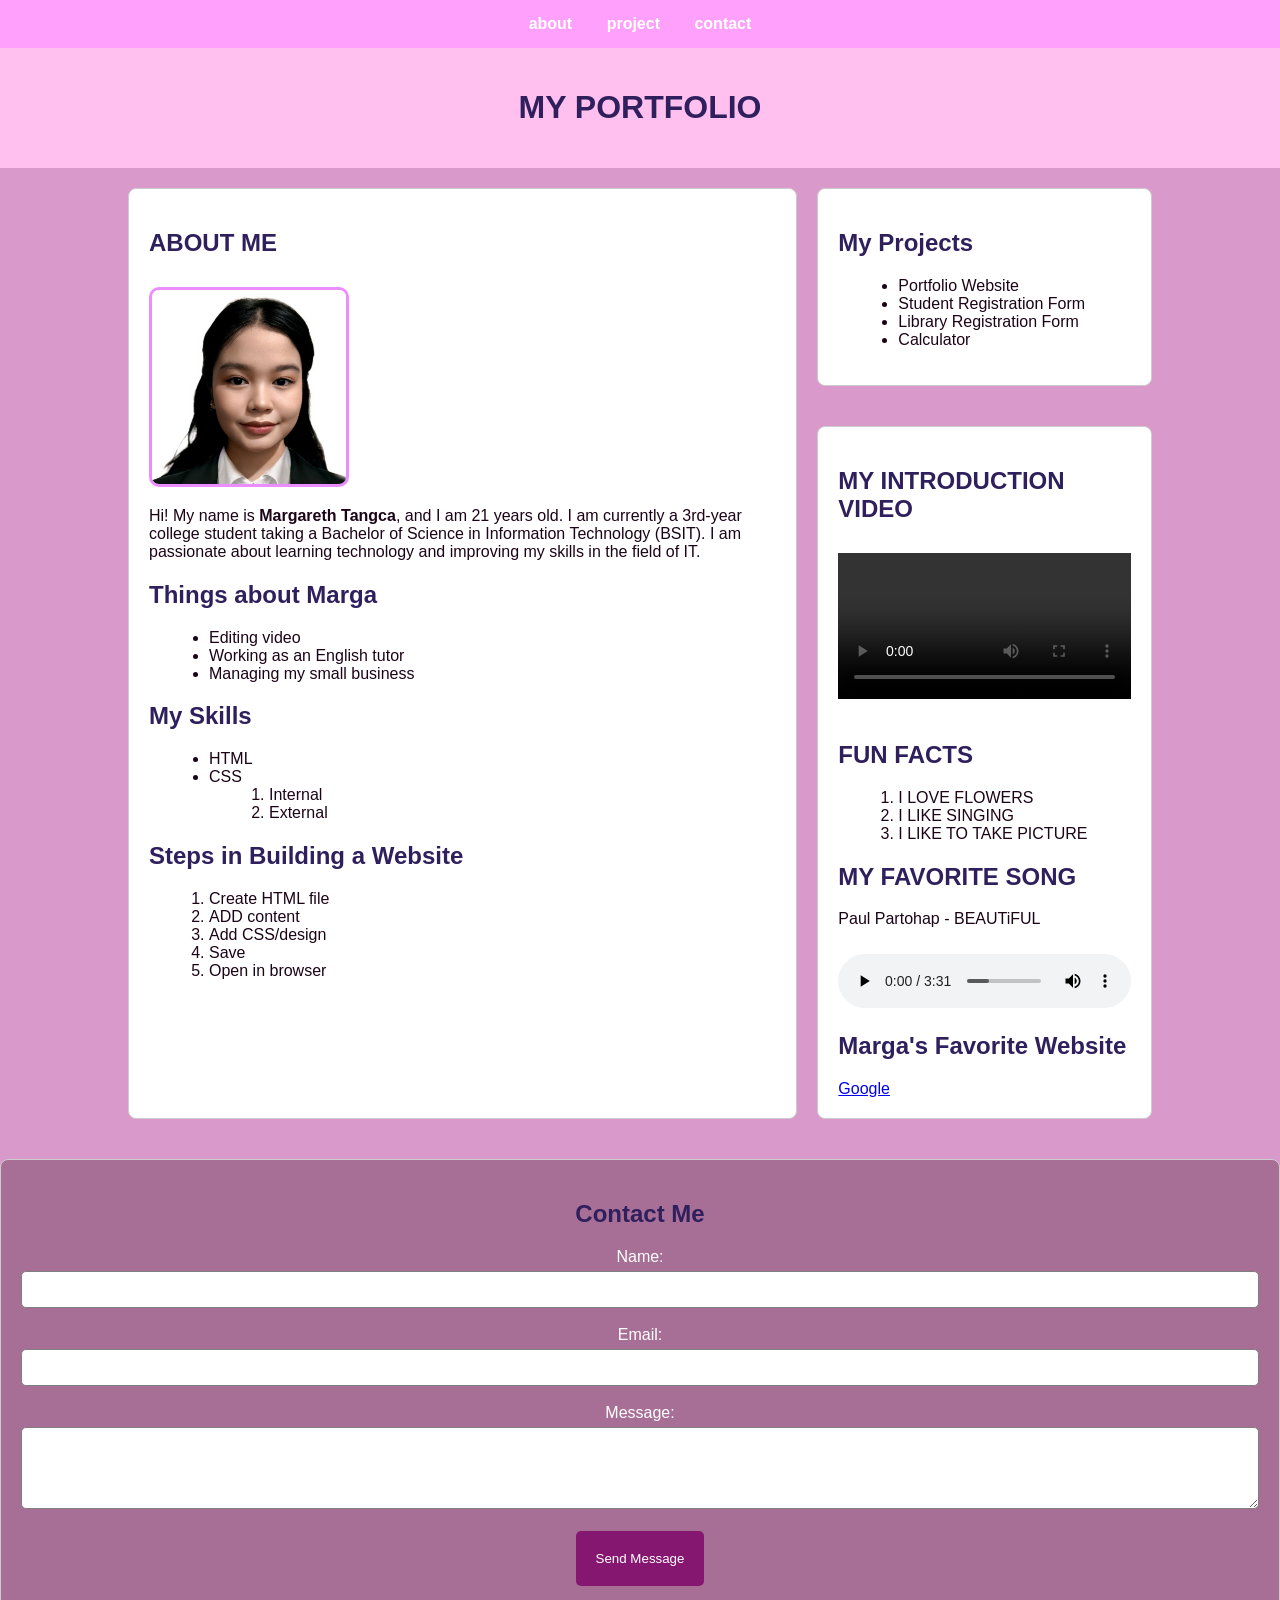
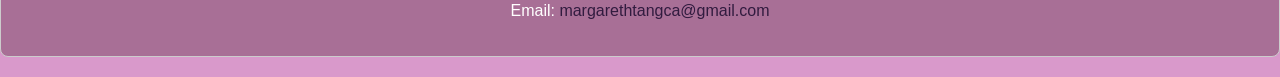
<file: index.html>
<!DOCTYPE html>
<html lang="en">
<head>
    <meta charset="UTF-8">
    <meta name="viewport" content="width=device-width, initial-scale=1.0">
    <title>MY PORTFOLIO</title>
    <link rel="stylesheet" href="tangca.css">
    
</head>
<body>

    
    <nav>
        <a href="#aboutme">about</a>
        <a href="#project">project</a>
        <a href="#contact">contact</a>
    </nav>
    <header>

     <H1>MY PORTFOLIO</H1> 
    </header>

    <main>
        <section id="aboutme">
            <h2>ABOUT ME</h2>
            <img src="id.jpg" alt="" width="200">

        
        <p> Hi! My name is<strong> Margareth Tangca</strong>, and I am 21 years old.
             I am currently a 3rd-year college student taking a Bachelor 
             of Science in Information Technology (BSIT). I am passionate about learning
              technology and improving my skills in the field of IT.</p>

        
            <h2>Things about Marga</h2>
            <ul>
                <li>Editing video</li>
                <li>Working as an English tutor</li>
                <li>Managing my small business</li>
            </ul>

            <h2>My Skills</h2>
            <ul>
                <li> HTML</li>
                <li>CSS
                    <ol>
                        <li>Internal </li>
                        <li>External</li>
                    </ol>
            </ul>

            <h2>Steps in Building a Website</h2>

            <ol>
                <li>Create HTML file</li>
                <li>ADD content</li>
                <li>Add CSS/design</li>
                <li>Save</li>
                <li>Open in browser</li>
            </ol>

      

        </section>

        <article id="project">
            
  
            <h2>My Projects</h2>

            <ul>
                <li>Portfolio Website</li>
                <li>Student Registration Form</li>
                <li>Library Registration Form</li>
                <li>Calculator</li>
            </ul>

        </article>


        <aside>

            <h2>MY INTRODUCTION VIDEO</h2>
           <video controls>
            <source src="textvideooo.mp4">
            </video>
            <br><br>
            <h2>FUN FACTS</h2>
            <OL>
                <li>I LOVE FLOWERS</li>
                <li>I LIKE SINGING</li>
                <li>I LIKE TO TAKE PICTURE</li>
            </OL>

            <h2>MY FAVORITE SONG</h2>
             <p>Paul Partohap - BEAUTiFUL </p>
           <audio controls>
            <source src="BEAUTiFUL (Lyric Video).mp3" type="audio/mp3">
            <br>

           </audio>

            <h2>Marga's Favorite Website</h2>
            <a href="https://www.google.com">Google</a>

        </aside>
    
    </main>

    <footer id="contact">
        <h2>Contact Me</h2>
        <form action="">
            <label for="fullname">Name:</label><br>
            <input type="text" name="" id="fullname"><br><br>

            <label for="email">Email:</label><br>
            <input type="email" name="" id="email"><br><br>

            <label for="message">Message:</label><br>
            <textarea name="" id="message" rows="4" cols="30" required></textarea><br><br>

            <input type="submit" value="Send Message">
        </form>
       <p>Email: 
        <a href="mailto:margarethtangca@gmail.com">margarethtangca@gmail.com</a>
       </p>
    </footer>
   
    
</body>
</html>
</file>
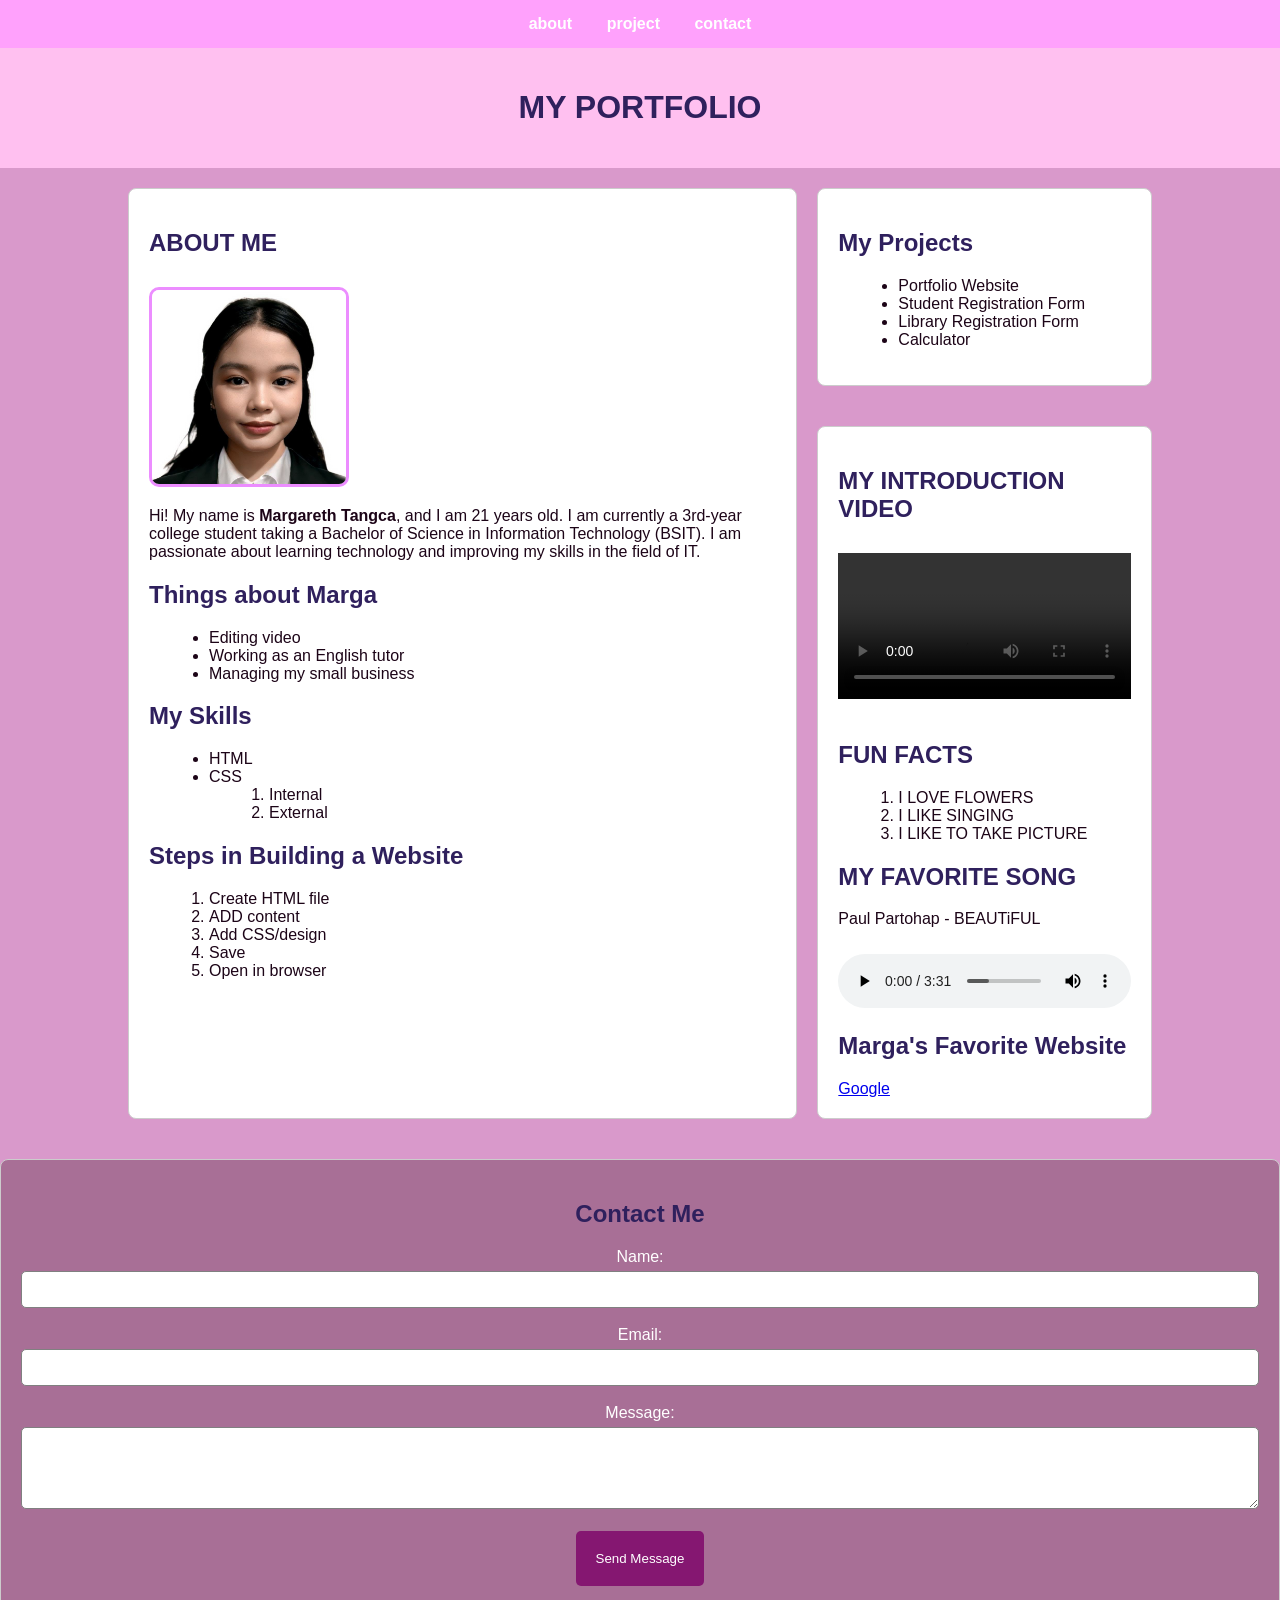
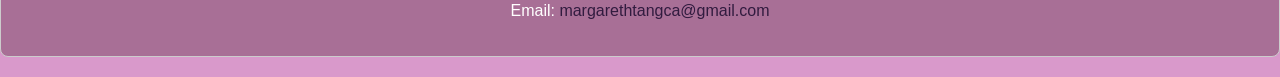
<file: tangca.html>
<!DOCTYPE html>
<html lang="en">
<head>
    <meta charset="UTF-8">
    <meta name="viewport" content="width=device-width, initial-scale=1.0">
    <title>MY PORTFOLIO</title>
    <link rel="stylesheet" href="tangca.css">
    
</head>
<body>

    
    <nav>
        <a href="#aboutme">about</a>
        <a href="#project">project</a>
        <a href="#contact">contact</a>
    </nav>
    <header>

     <H1>MY PORTFOLIO</H1> 
    </header>

    <main>
        <section id="aboutme">
            <h2>ABOUT ME</h2>
            <img src="id.jpg" alt="" width="200">

        
        <p> Hi! My name is<strong> Margareth Tangca</strong>, and I am 21 years old.
             I am currently a 3rd-year college student taking a Bachelor 
             of Science in Information Technology (BSIT). I am passionate about learning
              technology and improving my skills in the field of IT.</p>

        
            <h2>Things about Marga</h2>
            <ul>
                <li>Editing video</li>
                <li>Working as an English tutor</li>
                <li>Managing my small business</li>
            </ul>

            <h2>My Skills</h2>
            <ul>
                <li> HTML</li>
                <li>CSS
                    <ol>
                        <li>Internal </li>
                        <li>External</li>
                    </ol>
            </ul>

            <h2>Steps in Building a Website</h2>

            <ol>
                <li>Create HTML file</li>
                <li>ADD content</li>
                <li>Add CSS/design</li>
                <li>Save</li>
                <li>Open in browser</li>
            </ol>

      

        </section>

        <article id="project">
            
  
            <h2>My Projects</h2>

            <ul>
                <li>Portfolio Website</li>
                <li>Student Registration Form</li>
                <li>Library Registration Form</li>
                <li>Calculator</li>
            </ul>

        </article>


        <aside>

            <h2>MY INTRODUCTION VIDEO</h2>
           <video controls>
            <source src="textvideooo.mp4">
            </video>
            <br><br>
            <h2>FUN FACTS</h2>
            <OL>
                <li>I LOVE FLOWERS</li>
                <li>I LIKE SINGING</li>
                <li>I LIKE TO TAKE PICTURE</li>
            </OL>

            <h2>MY FAVORITE SONG</h2>
             <p>Paul Partohap - BEAUTiFUL </p>
           <audio controls>
            <source src="BEAUTiFUL (Lyric Video).mp3" type="audio/mp3">
            <br>

           </audio>

            <h2>Marga's Favorite Website</h2>
            <a href="https://www.google.com">Google</a>

        </aside>
    
    </main>

    <footer id="contact">
        <h2>Contact Me</h2>
        <form action="">
            <label for="fullname">Name:</label><br>
            <input type="text" name="" id="fullname"><br><br>

            <label for="email">Email:</label><br>
            <input type="email" name="" id="email"><br><br>

            <label for="message">Message:</label><br>
            <textarea name="" id="message" rows="4" cols="30" required></textarea><br><br>

            <input type="submit" value="Send Message">
        </form>
       <p>Email: 
        <a href="mailto:margarethtangca@gmail.com">margarethtangca@gmail.com</a>
       </p>
    </footer>
   
    
</body>
</html>
</file>
<file: tangca.css>
body {
    margin: 0;
    padding: 0;
    font-family: Arial, sans-serif;
    background-color: rgb(217, 153, 203);
    color:rgb(28, 4, 23);
}

nav {
    background-color: #ffa1fc;
    padding: 15px;
    text-align: center;
}

nav a {
    color: white;
    text-decoration: none;
    margin: 0 15px;
    font-weight: bold;
}

nav a:hover {
    color: rgb(154, 29, 226);
}

/* Header */
header {
    background-color: #ffc0f0;
    color: white;
    text-align: center;
    padding: 20px;
}

/* Main content */
main {
    width: 80%;
    margin: 20px auto;
}

/* Sections */
section,
article,
aside,
footer {
    background-color: white;
    padding: 20px;
    margin-bottom: 20px;
    border: 1px solid #ccc;
    border-radius: 8px;
}

/* Headings */
h1,
h2,
h3 {
    color: #2f205d;
}

/* Image */
img {
    border-radius: 10px;
    border: 3px solid #ec8dff;
    margin-top: 10px;
}

/* Lists */
ul,
ol {
    margin-left: 20px;
}

/* Audio and Video */
audio,
video {
    width: 100%;
    max-width: 500px;
    margin-top: 10px;
}

/* Form */
input[type="text"],
input[type="email"],
textarea {
    width: 100%;
    padding: 10px;
    border: 1px solid gray;
    border-radius: 5px;
    margin-top: 5px;
}

input[type="submit"] {
    background-color: #851771;
    color: white;
    border: none;
    padding: 20px;
    cursor: pointer;
    border-radius: 5px;
}

input[type="submit"]:hover {
    background-color: #2980b9;
}

main{
    display:grid;
    grid-template-columns: 2fr 1fr;
    grid-template-rows:auto auto;
    gap: 20px;
}

section{
    grid-column: 1;
    grid-row: 1/3;


}

article{
    grid-column: 2;
    grid-row: 1;

}

aside{
    grid-column: 2;
    grid-row: 2;
}





footer {
    text-align: center;
    background-color: #a86f96;
    color: white;
    padding: 20px;
}

footer a {
    color: #311b3f;
    text-decoration: none;
}

footer a:hover {
    text-decoration: underline;
}

* {
    box-sizing: border-box;
}

/* Make images responsive */
img {
    max-width: 100%;
    height: auto;
}

/* Prevent content from exceeding the screen */
body {
    width: 100%;
    overflow-wrap: break-word;
}

main {
    width: 80%;
    grid-template-columns: 2fr 1fr;
}

/* Tablet and mobile */
@media screen and (max-width: 768px) {

    nav {
        display: flex;
        flex-wrap: wrap;
        justify-content: center;
        gap: 12px;
    }

    nav a {
        margin: 5px;
    }

    main {
        width: 95%;
        grid-template-columns: 1fr;
        grid-template-rows: auto;
        gap: 15px;
    }

    section {
        grid-column: 1;
        grid-row: auto;
    }

    article {
        grid-column: 1;
        grid-row: auto;
    }

    aside {
        grid-column: 1;
        grid-row: auto;
    }

    section,
    article,
    aside,
    footer {
        padding: 15px;
    }

    input[type="text"],
    input[type="email"],
    textarea {
        max-width: 100%;
    }

    input[type="submit"] {
        padding: 12px 20px;
    }

    h1 {
        font-size: 28px;
    }

    h2 {
        font-size: 23px;
    }
}


@media screen and (max-width: 480px) {

    main {
        width: 100%;
        padding: 10px;
        margin: 10px auto;
    }

    header {
        padding: 15px 10px;
    }

    nav {
        padding: 10px 5px;
    }

    nav a {
        font-size: 14px;
        margin: 4px;
    }

    h1 {
        font-size: 24px;
    }

    h2 {
        font-size: 20px;
    }

/* FIX FOR MOBILE PHONES */
@media screen and (max-width: 768px) {

    main {
        display: grid;
        width: 100%;
        grid-template-columns: minmax(0, 1fr);
        grid-template-rows: auto;
        gap: 15px;
        padding: 10px;
        margin: 10px auto;
    }

    section,
    article,
    aside {
        grid-column: 1;
        grid-row: auto;
        width: 100%;
        min-width: 0;
        margin: 0 0 15px;
    }

    img,
    video {
        max-width: 100%;
        height: auto;
    }

    nav {
        display: flex;
        flex-wrap: wrap;
        justify-content: center;
        gap: 10px;
    }

    nav a {
        margin: 5px;
    }

    input[type="text"],
    input[type="email"],
    textarea {
        width: 100%;
        max-width: 100%;
    }

    header {
        width: 100%;
        padding: 20px 10px;
    }

    footer {
        width: 100%;
    }
}
    p,
    li {
        font-size: 15px;
    }
}
</file>
